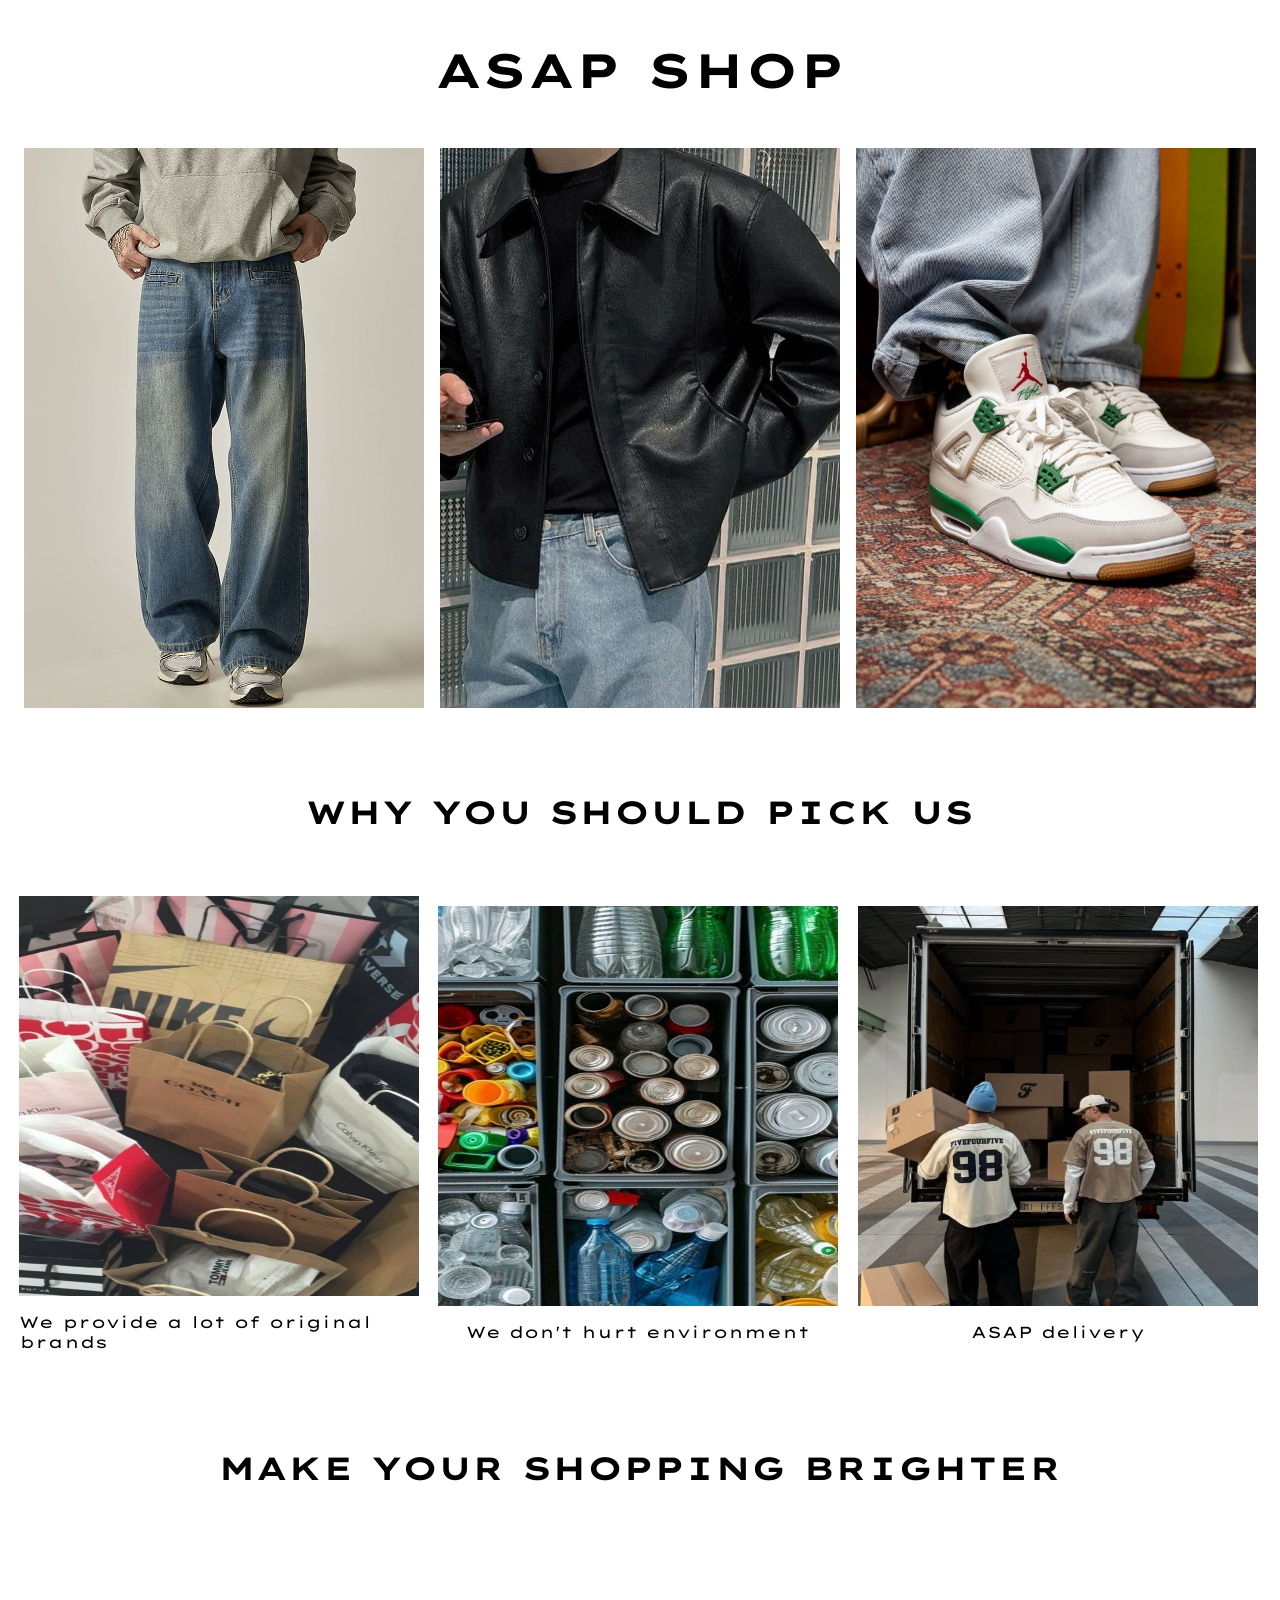
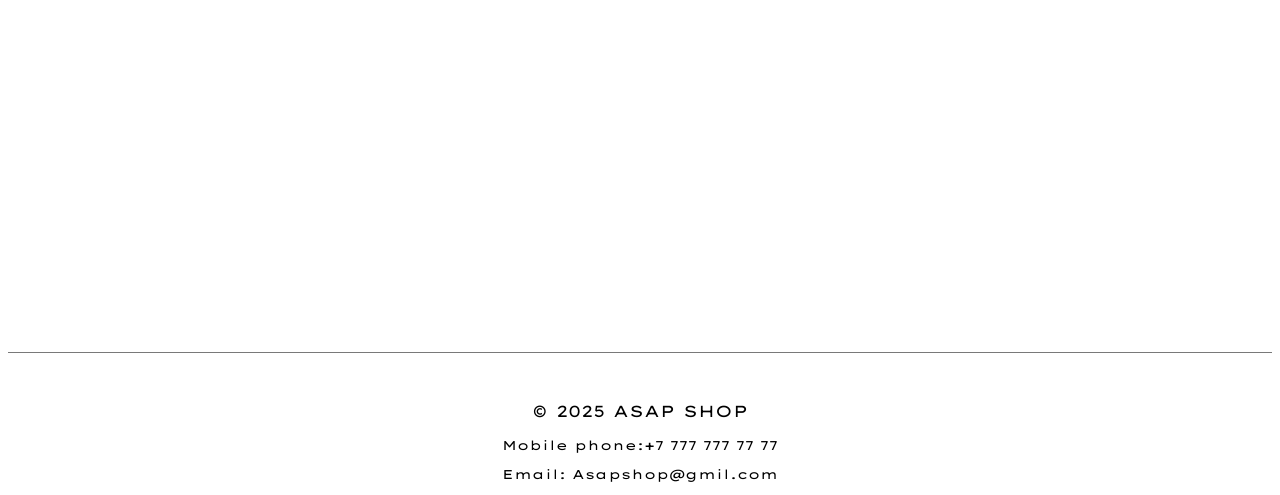
<file: index.html>
<!DOCTYPE html>
<html lang="eng">
  <head>
    <meta charset="UTF-8" />
    <title>online shop</title> 
    <link rel="stylesheet" href="style.css" />
    <script defer src="script.js"></script>
    <style>
      @import url('https://fonts.googleapis.com/css2?family=Lexend+Zetta:wght@100..900&display=swap');
      </style> 
 </head>
 <body>
  <main>
    <header>
        <div class="header__inner">
            <h1 class="title">ASAP SHOP</h1>
        </div>
    </header>
    <body>
      <div class="line">
      </div>
      <section class="navi">
       <div class="navigation">
        <a href="pants.index.html" class="nav__link"><img src="images/main__pants__img.jpg" class="nav__block"></a>
        <a href="jacket.index.html" class="nav__link"><img src="images/main__jacket__img.jpg" class="nav__block"></a>
        <a href="shoes.index.html" class="nav__link"><img src="images/main__shoes__img.jpg" class="nav__block"></a>
       </div>
      </section>
      <section class="us">
        <h1 class="us__text">WHY YOU SHOULD PICK US</h1>
          <div class="reasons">
            <div class="reason">
              <img src="images/multibrands.png" class="reason__img">
              <p class="reason__text">We provide a lot of original brands</p>
            </div>
            <div class="reason">
              <img src="images/eco__friendly.png" class="reason__img">
              <p class="reason__text">We don't hurt environment</p>
            </div>
            <div class="reason">
              <img src="images/delivery.png" class="reason__img">
              <p class="reason__text">ASAP delivery</p>
            </div>
          </div>
      </section>
      <section class="music">
        <h1 class="music__text">MAKE YOUR SHOPPING BRIGHTER</h1>
        <div class="albums">
          <iframe data-testid="embed-iframe" style="border-radius:12px" src="https://open.spotify.com/embed/playlist/37i9dQZF1FbI3oKym57t0C?utm_source=generator"  width="25%" height="352" frameBorder="0" allowfullscreen="" allow="autoplay; clipboard-write; encrypted-media; fullscreen; picture-in-picture" loading="lazy"></iframe>
          <iframe data-testid="embed-iframe" style="border-radius:12px" src="https://open.spotify.com/embed/playlist/37i9dQZF1EVKuMoAJjoTIw?utm_source=generator"  width="25%" height="352" frameBorder="0" allowfullscreen="" allow="autoplay; clipboard-write; encrypted-media; fullscreen; picture-in-picture" loading="lazy"></iframe>
          <iframe data-testid="embed-iframe" style="border-radius:12px" src="https://open.spotify.com/embed/playlist/611oKmjkYHmnL1Fk8fpfxE?utm_source=generator"  width="25%" height="352" frameBorder="0" allowfullscreen="" allow="autoplay; clipboard-write; encrypted-media; fullscreen; picture-in-picture" loading="lazy"></iframe>
        </div>
      </section>
    </body>
    <footer>
         <p class="footer__text">© 2025 ASAP SHOP</p>
         <p class="footer__cont">Mobile phone:+7 777 777 77 77</p>
         <p class="footer__cont">Email: Asapshop@gmil.com</p>
    </footer>
  </main>
</body>
</html>
</file>
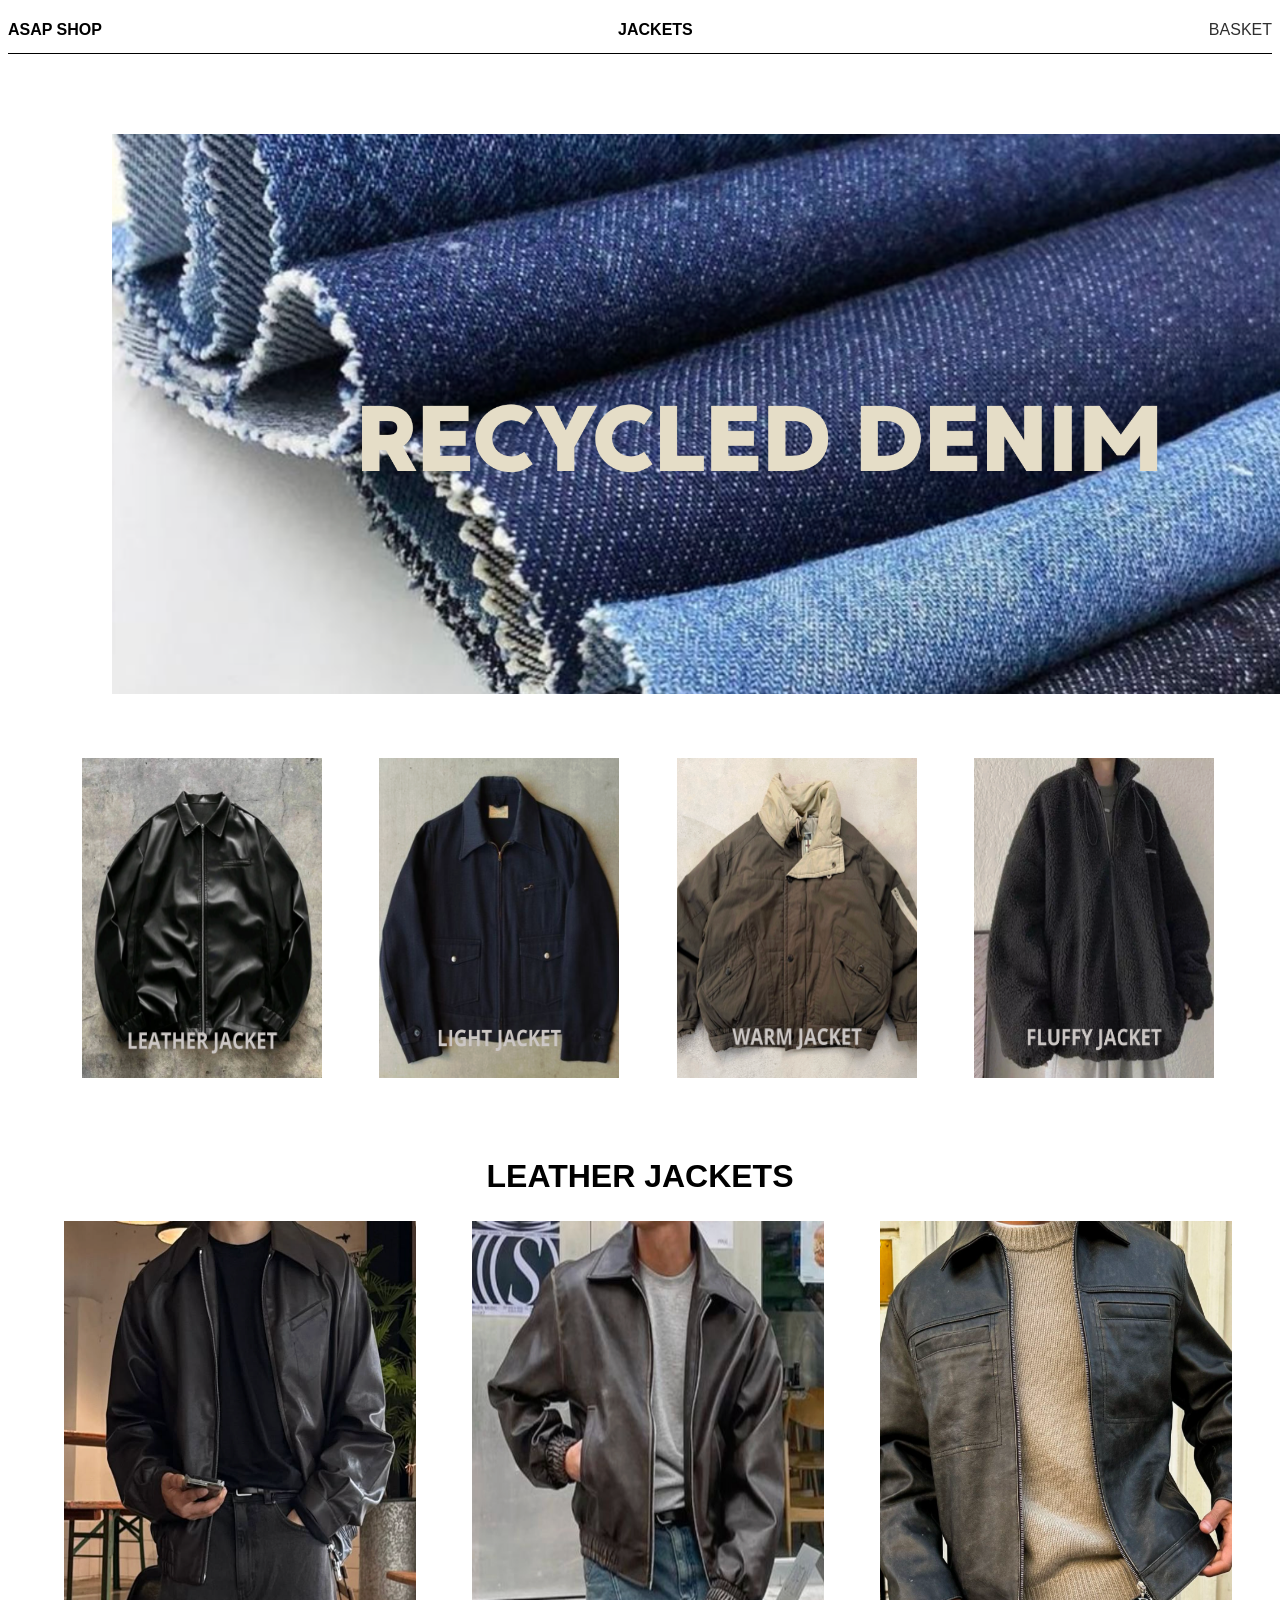
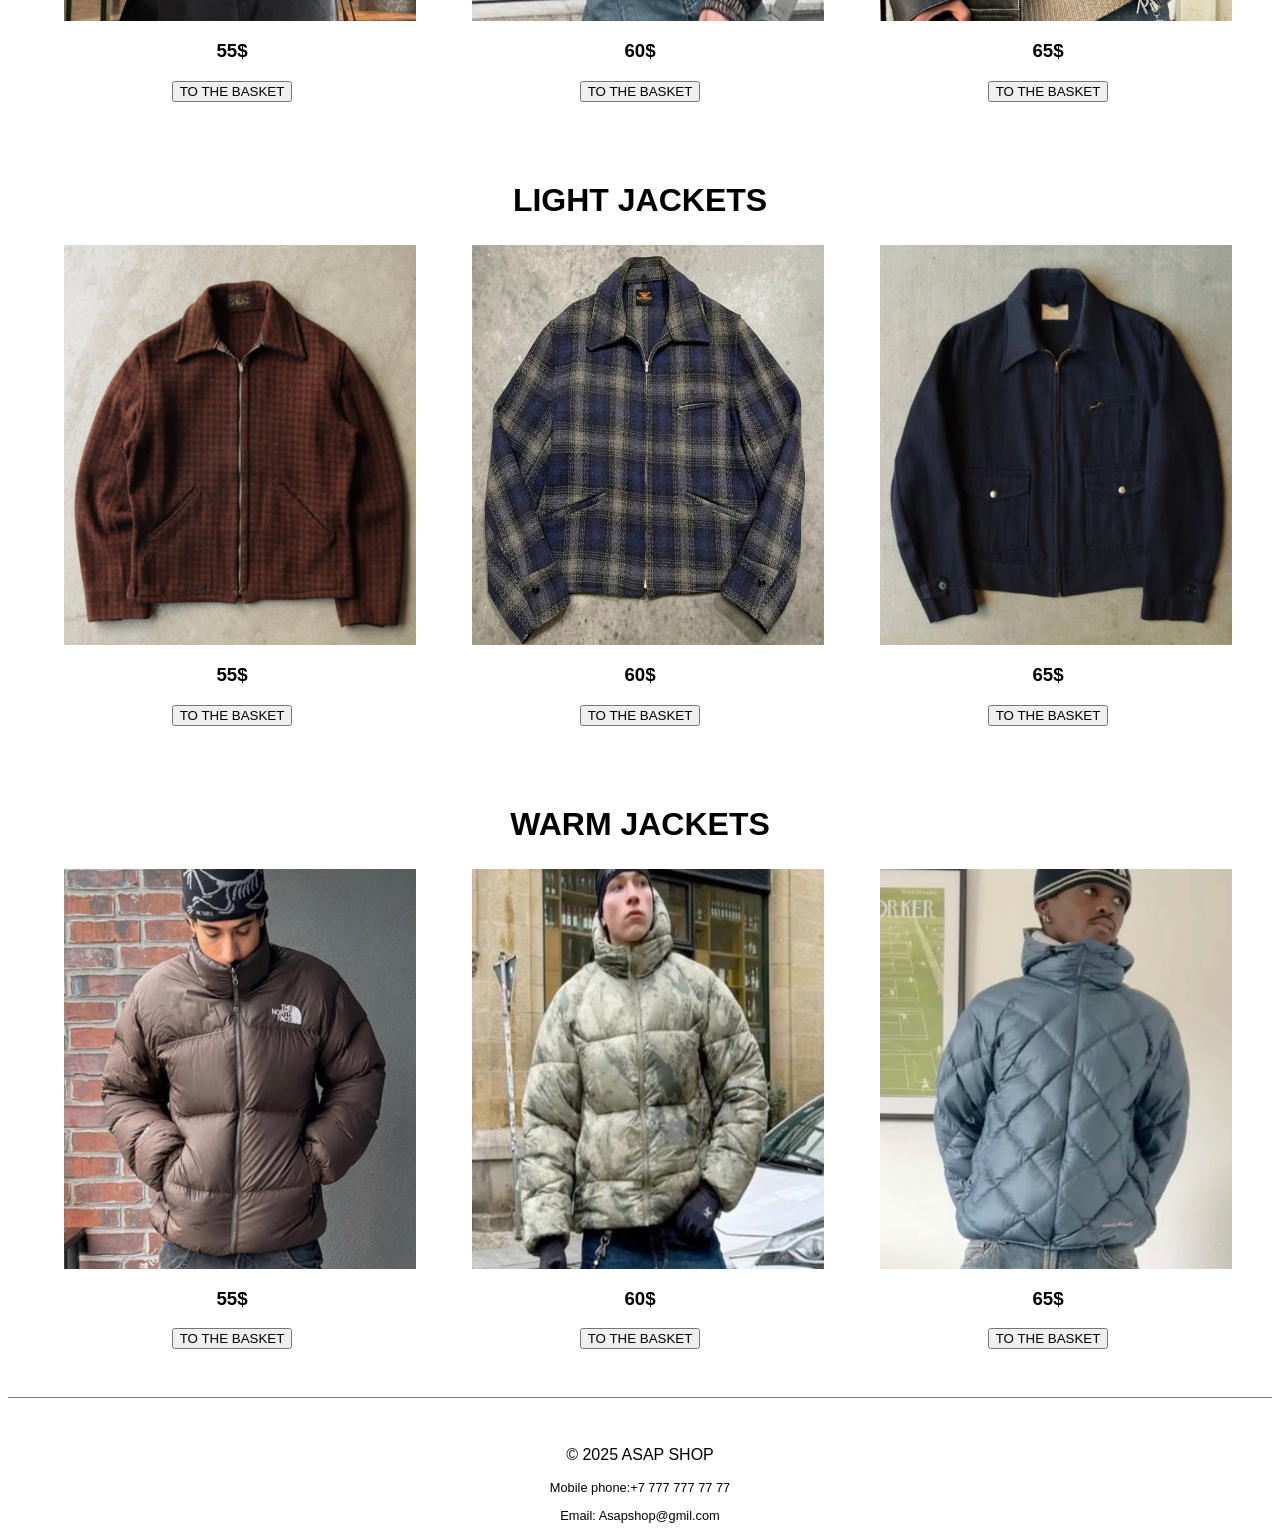
<file: jacket.index.html>
<!DOCTYPE html>
<html lang="eng">
    <head>
        <meta charset="UTF-8" />
        <title>jackets</title> 
        <link rel="stylesheet" href="style.css" />
        <script defer src="script.js"></script>
    </head>
<body>
 <main>
    <header>
        <div class="jackets__header__inner">
            <a href="index.html" style="text-decoration: none; color: black;"><h1 class="block__title">ASAP SHOP</h1></a>
            <h2 class="choosen__block">JACKETS</h2>
            <a href="basket.html" class="backet">BASKET</a>
        </div>
    </header>
         <section class="intro">
            <div class="jackets__types">
                <div class="slider">               
                    <img src="images/slider1img.png" class="slider__img">
                    <img src="images/slider2img.png" class="slider__img">
                    <img src="images/sliderjac3img.png" class="slider__img">
                </div>
                <div class="jackets">
                    <img src="images/leather__img.png" class="jackets__img">
                    <img src="images/light__img.png" class="jackets__img">
                    <img src="images/warm__img.png" class="jackets__img">
                    <img src="images/fluffy__img.png" class="jackets__img">
                </div>
         </section>
         <section class="leja">
                <h1 class="product__text">LEATHER JACKETS</h1>
                    <div class="lejackets">
                         <div class="lejacket">
                            <div class="jacket__inner">
                                <img src="images/leja1.png" class="product__img">
                                <h3 class="cost">55$</h3>
                                <button class ='character__select' onclick='charSelect("${this.image}")'>TO THE BASKET</button>
                            </div> 
                        </div>
                         <div class="lejacket">
                            <div class="jacket__inner">
                                <img src="images/leja2.png" class="product__img">
                                <h3 class="cost">60$</h3>
                                <button class ='character__select' onclick='charSelect("${this.image}")'>TO THE BASKET</button>
                            </div> 
                        </div>
                         <div class="lejacket">
                            <div class="jacket__inner">
                                <img src="images/leja3.png" class="product__img">
                                <h3 class="cost">65$</h3>
                                <button class ='character__select' onclick='charSelect("${this.image}")'>TO THE BASKET</button>
                            </div> 
                        </div>
                    </div>
         </section>
         <section class="lija">      
                <h1 class="product__text">LIGHT JACKETS</h1>
                    <div class="lijackets">
                        <div class="lijacket">
                            <div class="jacket__inner">
                                <img src="images/lija1.png" class="product__img">
                                <h3 class="cost">55$</h3>
                                <button class ='character__select' onclick='charSelect("${this.image}")'>TO THE BASKET</button>
                            </div> 
                        </div>
                         <div class="lijacket">
                            <div class="jacket__inner">
                                <img src="images/lija2.png" class="product__img">
                                <h3 class="cost">60$</h3>
                                <button class ='character__select' onclick='charSelect("${this.image}")'>TO THE BASKET</button>
                            </div> 
                        </div>
                         <div class="lijacket">
                            <div class="jacket__inner">
                                <img src="images/lija3.png" class="product__img">
                                <h3 class="cost">65$</h3>
                                <button class ='character__select' onclick='charSelect("${this.image}")'>TO THE BASKET</button>
                            </div> 
                        </div>
                    </div>
         </section>
         <section class="waja">        
                <h1 class="product__text">WARM JACKETS</h1>
                    <div class="wajackets">
                        <div class="wajacket">
                            <div class="jacket__inner">
                                <img src="images/waja1.png" class="product__img">
                                <h3 class="cost">55$</h3>
                                <button class ='character__select' onclick='charSelect("${this.image}")'>TO THE BASKET</button>
                            </div> 
                        </div>
                         <div class="wajacket">
                            <div class="jacket__inner">
                                <img src="images/waja2.png" class="product__img">
                                <h3 class="cost">60$</h3>
                                <button class ='character__select' onclick='charSelect("${this.image}")'>TO THE BASKET</button>
                            </div> 
                        </div>
                         <div class="wajacket">
                            <div class="jacket__inner">
                                <img src="images/waja3.png" class="product__img">
                                <h3 class="cost">65$</h3>
                                <button class ='character__select' onclick='charSelect("${this.image}")'>TO THE BASKET</button>
                            </div> 
                        </div>
                    </div>
         </section>
         <footer>
              <p class="footer__text">© 2025 ASAP SHOP</p>
              <p class="footer__cont">Mobile phone:+7 777 777 77 77</p>
              <p class="footer__cont">Email: Asapshop@gmil.com</p>
         </footer>
        </main>
    </body>
 </html>
</file>
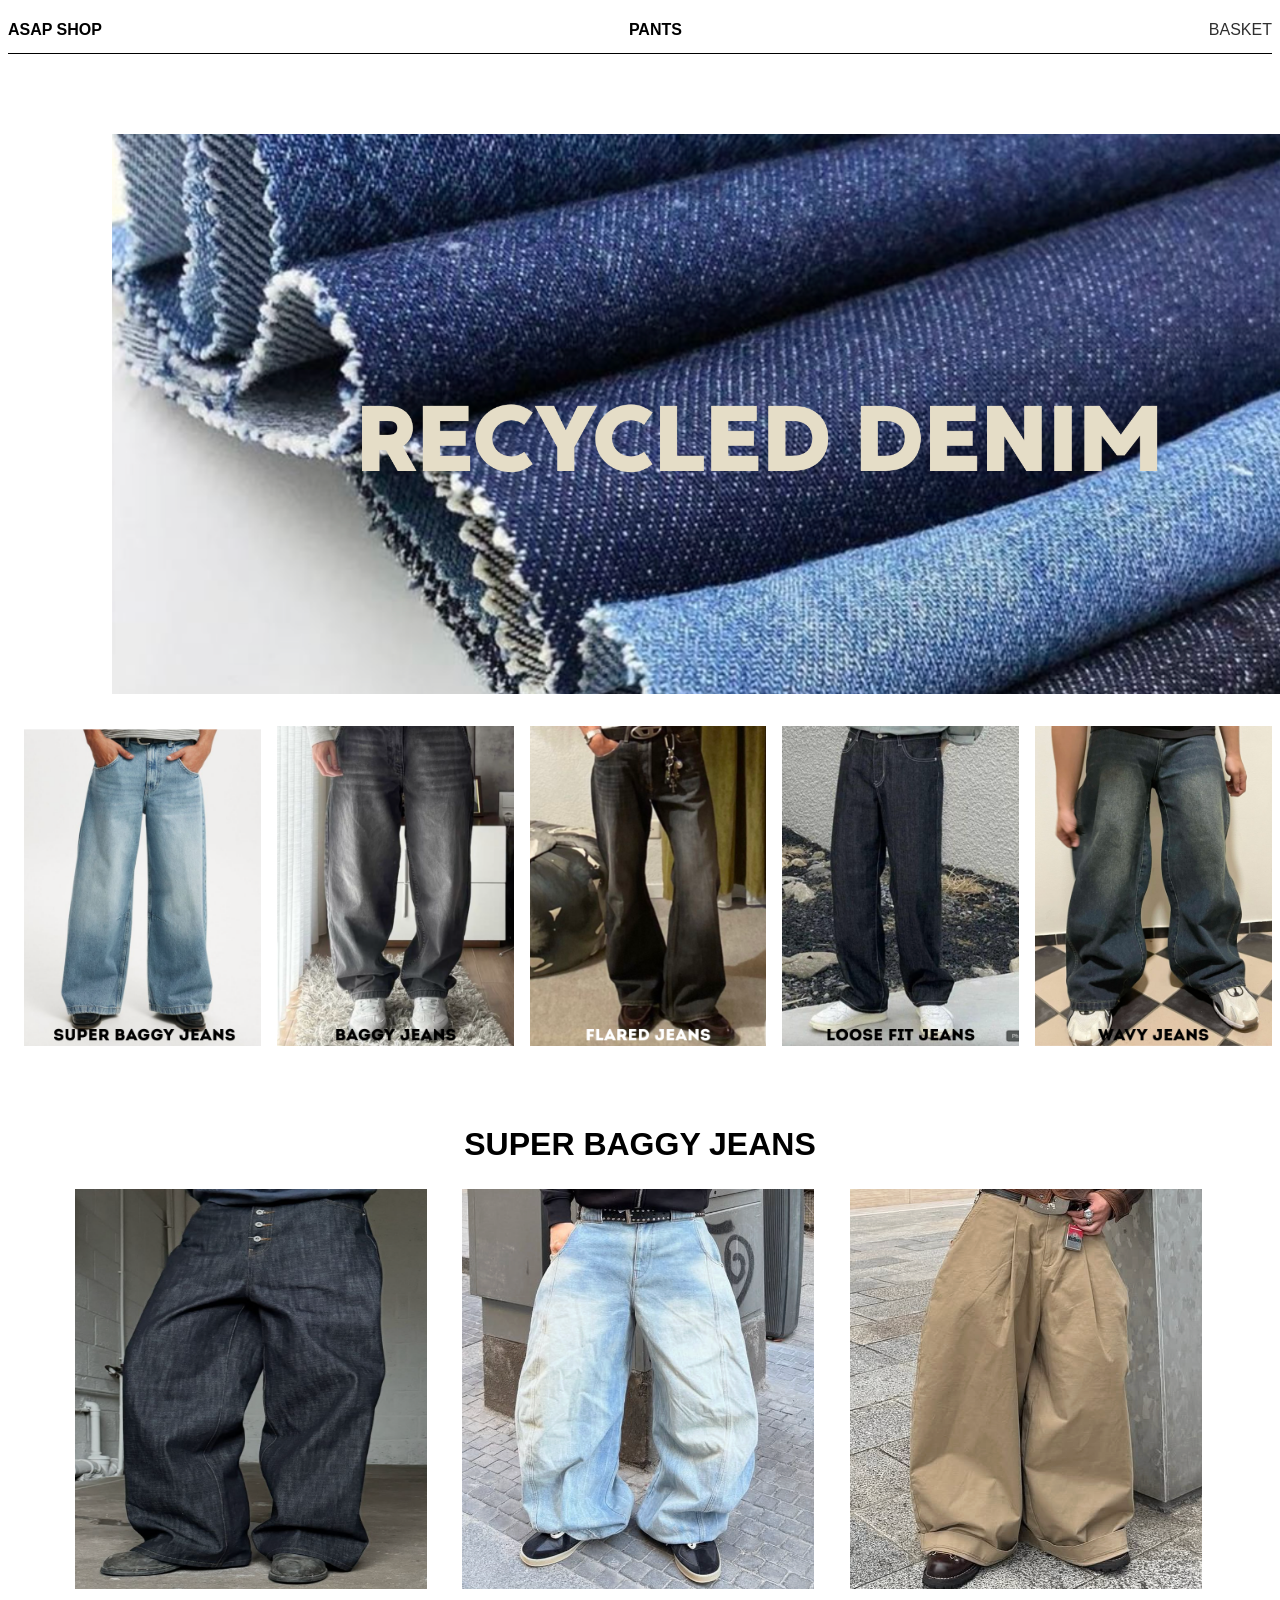
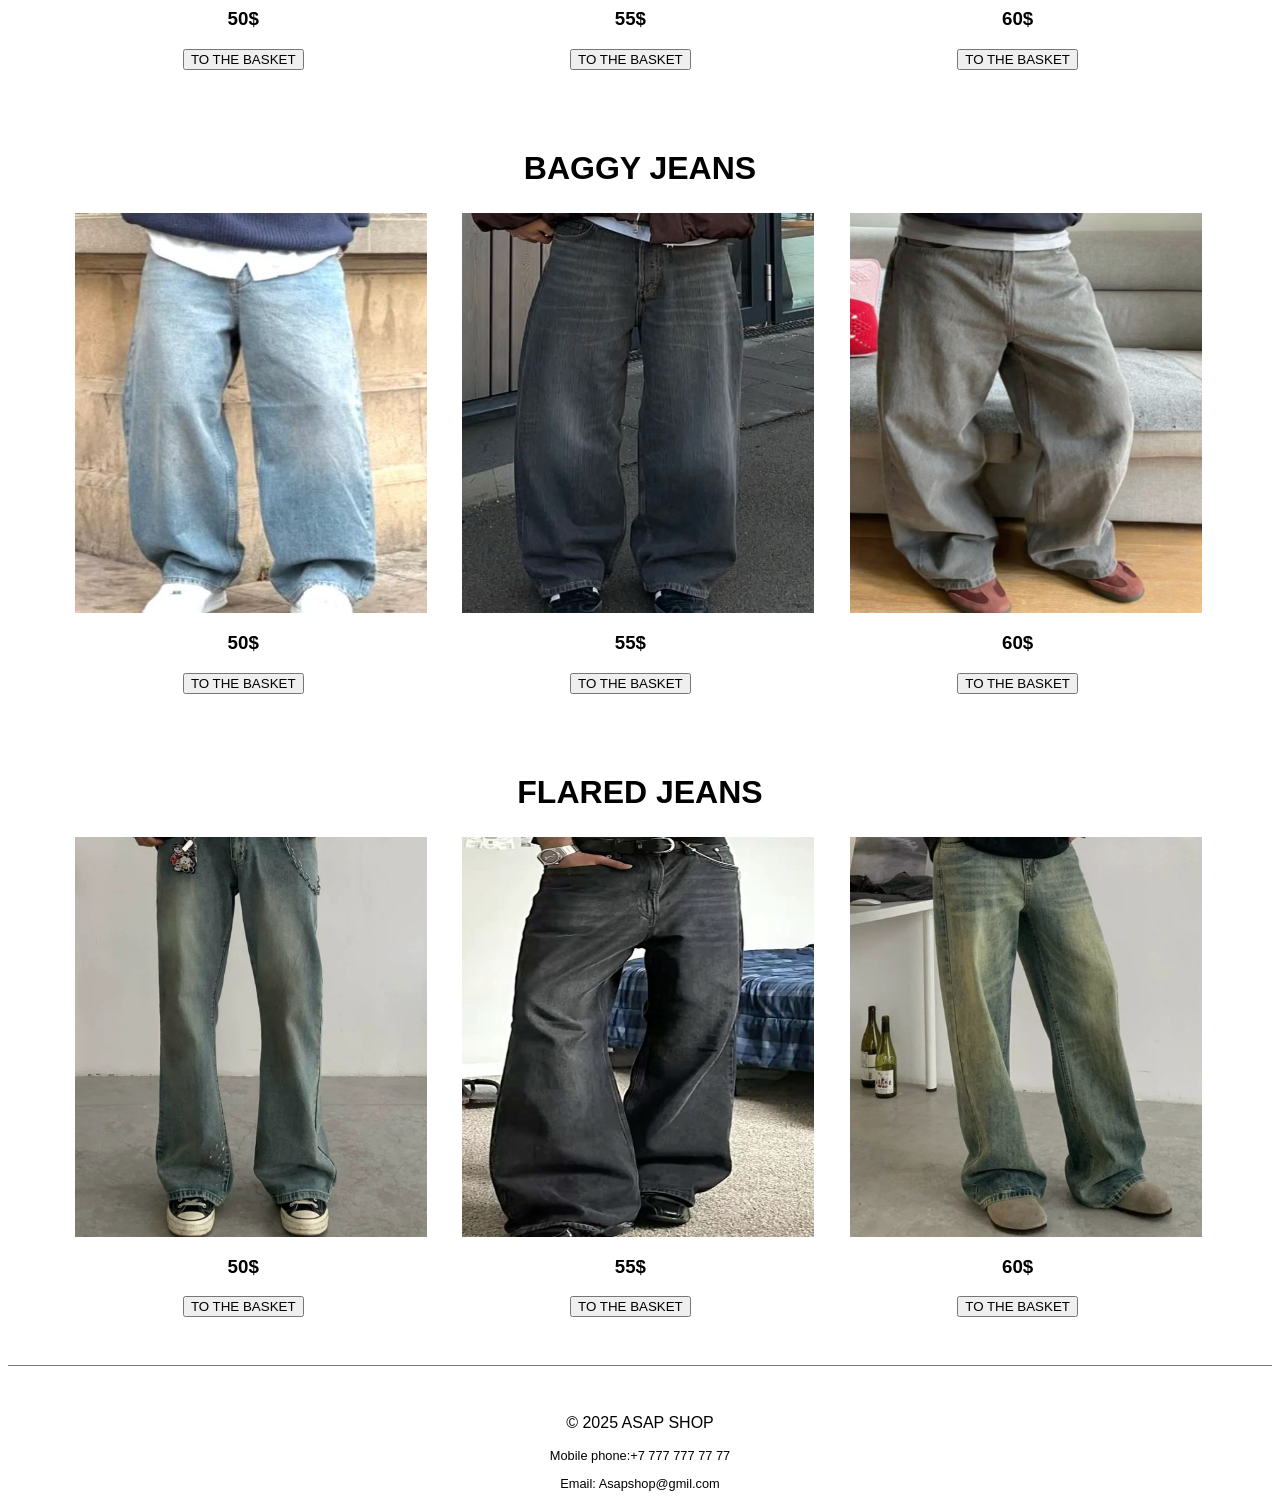
<file: pants.index.html>
<!DOCTYPE html>
<html lang="eng">
    <head>
        <meta charset="UTF-8" />
        <title>jeans</title> 
        <link rel="stylesheet" href="style.css" />
        <script defer src="script.js"></script>
    </head>
<body>
 <main>
    <header>
        <div class="pants__header__inner">
            <a href="index.html" style="text-decoration: none; color: black;"><h1 class="block__title">ASAP SHOP</h1></a>
            <h2 class="choosen__block">PANTS</h2>
            <a href="basket.html" class="backet">BASKET</a>
        </div>
    </header>
        <section class="intro">
            <div class="jeans__types">
                <div class="slider">               
                    <img src="images/slider1img.png" class="slider__img">
                    <img src="images/slider2img.png" class="slider__img">
                    <img src="images/slider3img.png" class="slider__img">
                </div>
                <div class="pants">
                    <img src="images/super.baggy.png" class="jeans__img">
                    <img src="images/baggy.png" class="jeans__img">
                    <img src="images/flared.png" class="jeans__img">
                    <img src="images/loose.png" class="jeans__img">
                    <img src="images/wavy.png" class="jeans__img">
                </div>
            </div>
        </section>
        <section class="sbj">
            <h1 class="product__text">SUPER BAGGY JEANS</h1>
                <div class="sbjeans">
                     <div class="sb__one__jeans">
                        <img src="images/sbj1.png" class="product__img">
                        <h3 class="cost">50$</h3>
                        <button class ='character__select' onclick='charSelect("${this.image}")'>TO THE BASKET</button> 
                    </div>
                    <div class="sb__one__jeans">
                        <img src="images/sbj2.png" class="product__img">
                        <h3 class="cost">55$</h3>
                        <button class ='character__select' onclick='charSelect("${this.image}")'>TO THE BASKET</button> 
                    </div>
                    <div class="sb__one__jeans">
                        <img src="images/sbj3.png" class="product__img">
                        <h3 class="cost">60$</h3>
                        <button class ='character__select' onclick='charSelect("${this.image}")'>TO THE BASKET</button> 
                    </div>
                </div>
                </div>
        </section>
        <section class="bg">
            <h1 class="product__text">BAGGY JEANS</h1>
                <div class="bjeans">
                    <div class="b__one__jeans">
                    <img src="images/bj1.png" class="product__img">
                    <h3 class="cost">50$</h3>
                    <button class ='character__select' onclick='charSelect("${this.image}")'>TO THE BASKET</button> 
                </div>
                <div class="bjeans">
                    <div class="b__one__jeans">
                    <img src="images/bj2.png" class="product__img">
                    <h3 class="cost">55$</h3>
                    <button class ='character__select' onclick='charSelect("${this.image}")'>TO THE BASKET</button> 
                </div>
                <div class="bjeans">
                    <div class="b__one__jeans">
                    <img src="images/bj3.png" class="product__img">
                    <h3 class="cost">60$</h3>
                    <button class ='character__select' onclick='charSelect("${this.image}")'>TO THE BASKET</button> 
                </div>
        </section>
        <section class="fj">
            <h1 class="product__text">FLARED JEANS</h1>
                <div class="fjeans">
                    <div class="f__one__jeans">
                        <img src="images/fj1.png" class="product__img">
                        <h3 class="cost">50$</h3>
                        <button class ='character__select' onclick='charSelect("${this.image}")'>TO THE BASKET</button> 
                    </div>
                    <div class="f__one__jeans">
                        <img src="images/fj2.png" class="product__img">
                        <h3 class="cost">55$</h3>
                        <button class ='character__select' onclick='charSelect("${this.image}")'>TO THE BASKET</button> 
                    </div>
                    <div class="f__one__jeans">
                        <img src="images/fj3.png" class="product__img">
                        <h3 class="cost">60$</h3>
                        <button class ='character__select' onclick='charSelect("${this.image}")'>TO THE BASKET</button> 
                    </div>
                </div>
        </section>
        <footer>
             <p class="footer__text">© 2025 ASAP SHOP</p>
             <p class="footer__cont">Mobile phone:+7 777 777 77 77</p>
             <p class="footer__cont">Email: Asapshop@gmil.com</p>
        </footer>
  </main>
</body>
</html>
</file>
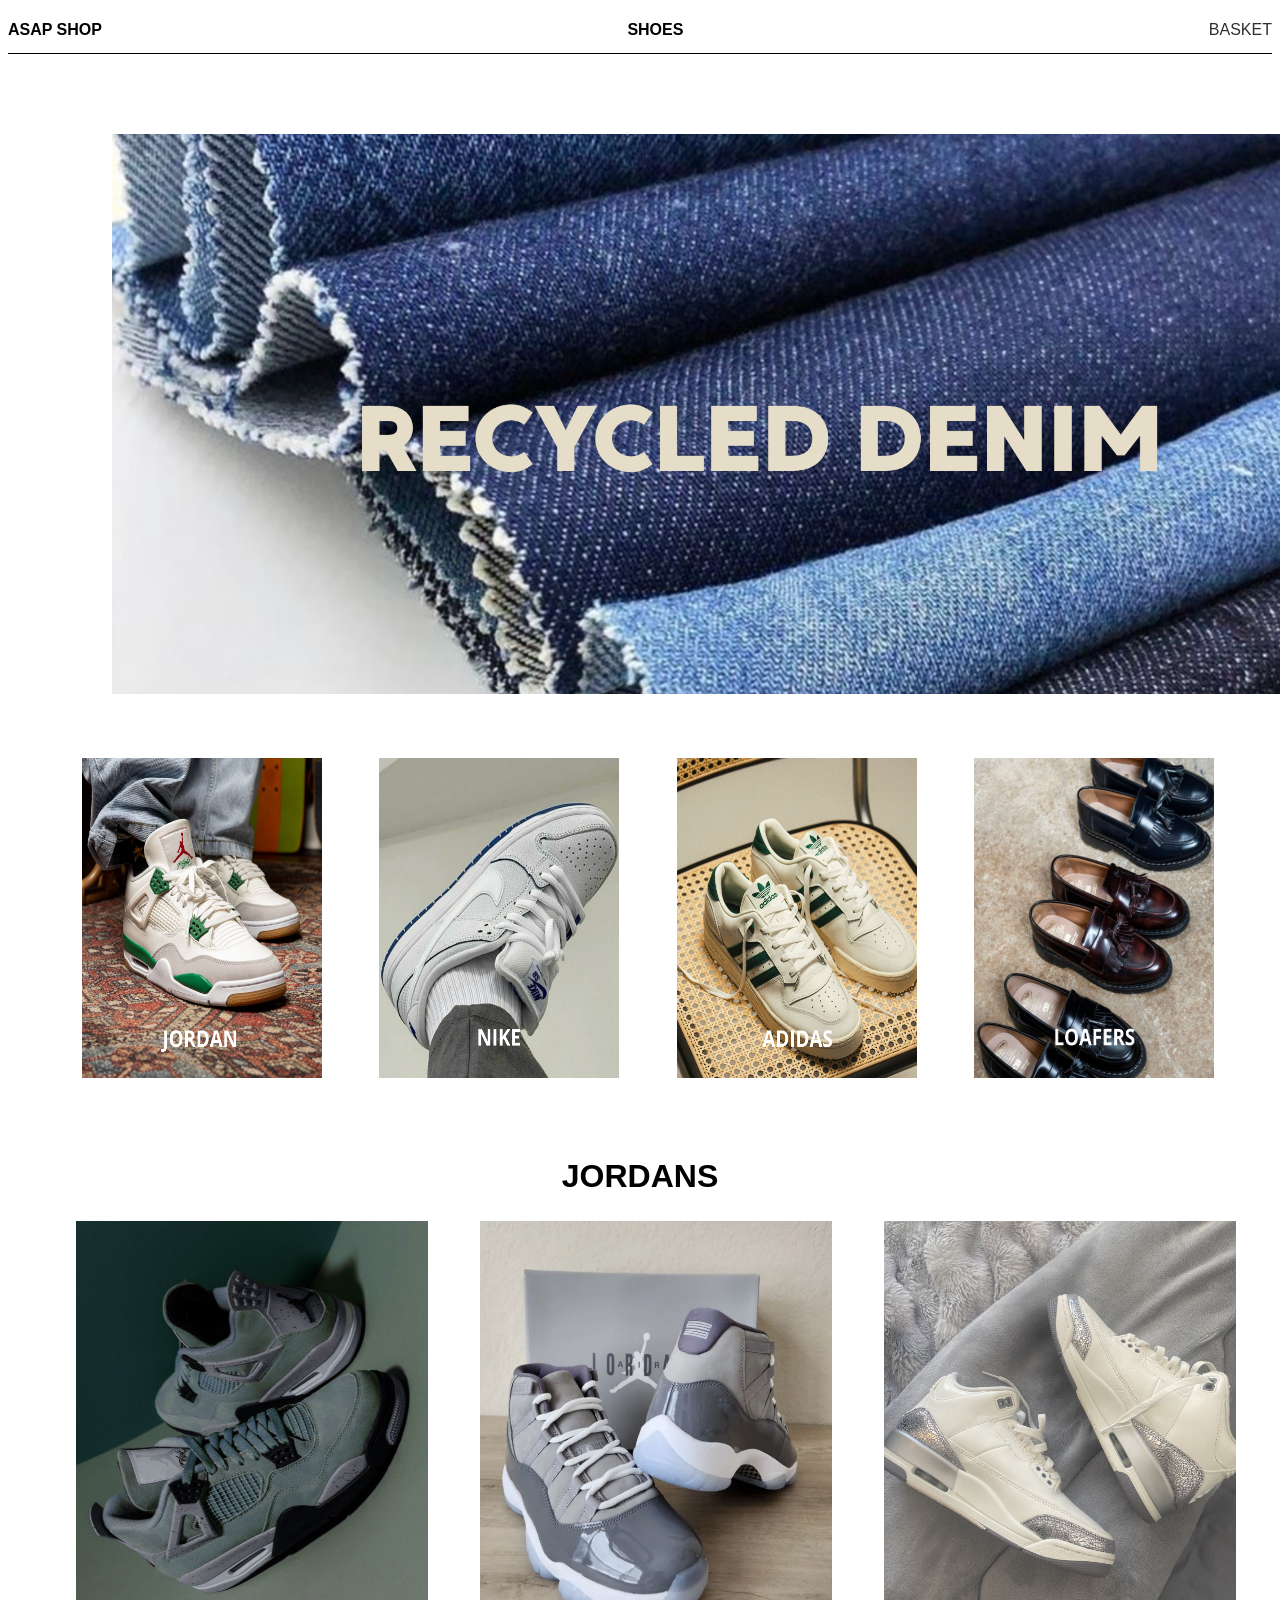
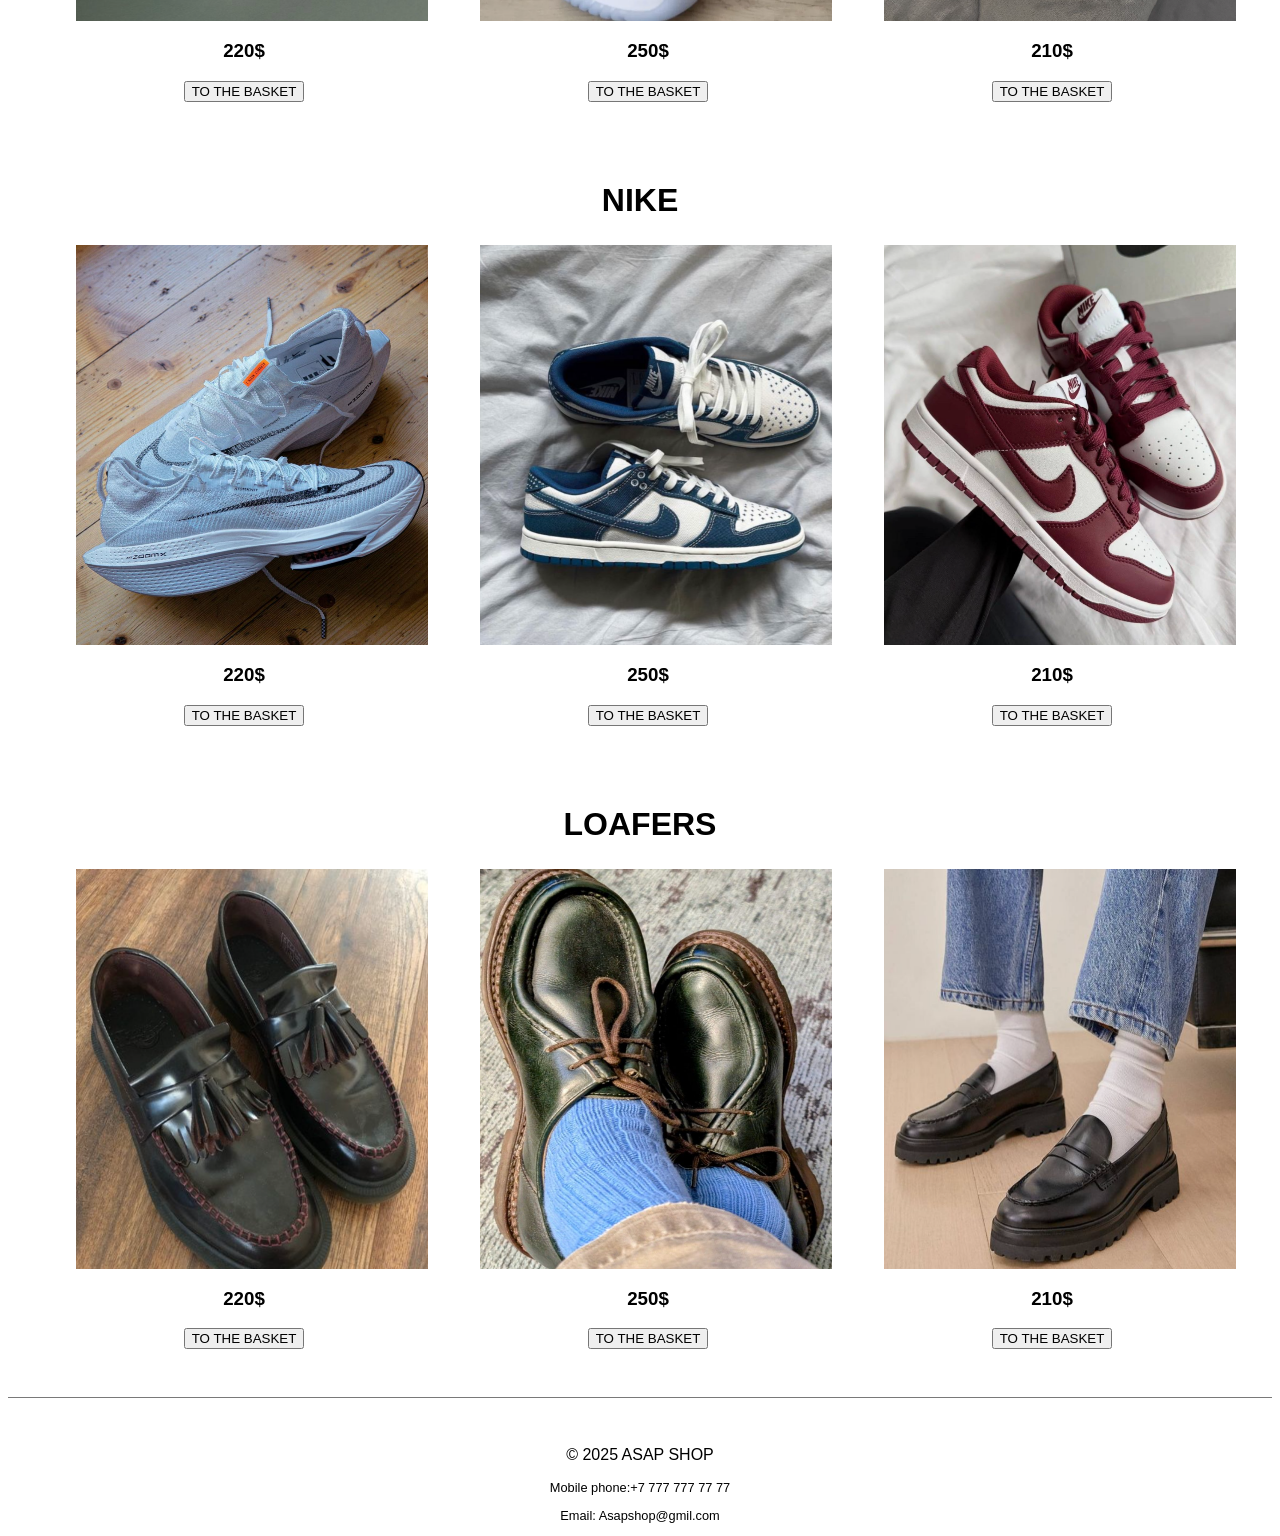
<file: shoes.index.html>
<!DOCTYPE html>
<html lang="eng">
    <head>
        <meta charset="UTF-8" />
        <title>shoes</title> 
        <link rel="stylesheet" href="style.css" />
        <script defer src="script.js"></script>
    </head>
<body>
 <main>
    <header>
        <div class="shoes__header__inner">
            <a href="index.html" style="text-decoration: none; color: black;"><h1 class="block__title">ASAP SHOP</h1></a>
            <h2 class="choosen__block">SHOES</h2>
            <a href="basket.html" class="backet">BASKET</a>
        </div>
    </header>
         <section class="intro">
                <div class="slider">               
                    <img src="images/slider1img.png" class="slider__img">
                    <img src="images/slider2img.png" class="slider__img">
                    <img src="images/shoes__slider__img3.png" class="slider__img">
                </div>
                <div class="shoes">
                    <img src="images/jordans__img.png" class="shoes__img">
                    <img src="images/nike__img.png" class="shoes__img">
                    <img src="images/adidas__img.png" class="shoes__img">
                    <img src="images/loafers__img.png" class="shoes__img">
                </div>
         </section>
         <section class="jos">
            <h1 class="product__text">JORDANS</h1>
                <div class="sneakers">
                    <div class="shoe">
                            <div class="shoe__inner">
                                <img src="images/jo1.png" class="product__img">
                                <h3 class="cost">220$</h3>
                                <button class ='character__select' onclick='charSelect("${this.image}")'>TO THE BASKET</button>
                            </div> 
                    </div>
                    <div class="shoe">
                            <div class="shoe__inner">
                                <img src="images/jo2.png" class="product__img">
                                <h3 class="cost">250$</h3>
                                <button class ='character__select' onclick='charSelect("${this.image}")'>TO THE BASKET</button>
                            </div> 
                    </div>
                    <div class="shoe">
                            <div class="shoe__inner">
                                <img src="images/jo3.png" class="product__img">
                                <h3 class="cost">210$</h3>
                                <button class ='character__select' onclick='charSelect("${this.image}")'>TO THE BASKET</button>
                            </div> 
                    </div>
                </div>
        </section>
        <section class="nis">
            <h1 class="product__text">NIKE</h1>
                <div class="sneakers">
                    <div class="shoe">
                            <div class="shoe__inner">
                                <img src="images/n1.png" class="product__img">
                                <h3 class="cost">220$</h3>
                                <button class ='character__select' onclick='charSelect("${this.image}")'>TO THE BASKET</button>
                            </div> 
                    </div>
                    <div class="shoe">
                            <div class="shoe__inner">
                                <img src="images/n2.png" class="product__img">
                                <h3 class="cost">250$</h3>
                                <button class ='character__select' onclick='charSelect("${this.image}")'>TO THE BASKET</button>
                            </div> 
                    </div>
                    <div class="shoe">
                            <div class="shoe__inner">
                                <img src="images/n3.png" class="product__img">
                                <h3 class="cost">210$</h3>
                                <button class ='character__select' onclick='charSelect("${this.image}")'>TO THE BASKET</button>
                            </div> 
                    </div>
                </div>
        </section>
        <section class="los">
            <h1 class="product__text">LOAFERS</h1>
                <div class="sneakers">
                    <div class="shoe">
                            <div class="shoe__inner">
                                <img src="images/l1.png" class="product__img">
                                <h3 class="cost">220$</h3>
                                <button class ='character__select' onclick='charSelect("${this.image}")'>TO THE BASKET</button>
                            </div> 
                    </div>
                    <div class="shoe">
                            <div class="shoe__inner">
                                <img src="images/l2.png" class="product__img">
                                <h3 class="cost">250$</h3>
                                <button class ='character__select' onclick='charSelect("${this.image}")'>TO THE BASKET</button>
                            </div> 
                    </div>
                    <div class="shoe">
                            <div class="shoe__inner">
                                <img src="images/l3.png" class="product__img">
                                <h3 class="cost">210$</h3>
                                <button class ='character__select' onclick='charSelect("${this.image}")'>TO THE BASKET</button>
                            </div> 
                    </div>
                </div>
        </section>
         <footer>
              <p class="footer__text">© 2025 ASAP SHOP</p>
              <p class="footer__cont">Mobile phone:+7 777 777 77 77</p>
              <p class="footer__cont">Email: Asapshop@gmil.com</p>
         </footer>
        </main>
    </body>
 </html>
</file>
<file: style.css>
body {
  font-family: "Lexend Zetta", sans-serif;
  font-optical-sizing: auto;
  font-weight: weight;
  font-style: normal;
}
section{
  margin-top: 5em;
}

main{
    background-color:white;
}
.header__inner{
    display: flex;
    flex-direction: column;
    justify-content: center;
    align-items: center;
}
.title{
    display: flex;
    justify-content: center;
    align-items: center;
    font-size: 3em;
}
.navi{
    margin-top: 1em;
}
.navigation {
  display: flex;
  gap: 1em;
  justify-content: center;
}
.blocks{
  display: flex;
  flex-direction: row;
  justify-content: center;
  align-items: center;
}
.nav__block {
  width: 25em;
  height: 35em;
  object-fit: cover;
  transition: transform 0.4s ease;
}

.nav__link {
  display: block;
  overflow: hidden;
}

.nav__link:hover .nav__block {
  transform: scale(1.2); 
}
.us__text{
  font-size: 2em;
  display: flex;
  justify-content: center;
  align-items: center;
}
.reasons{
    display: flex;
    flex-direction: row;
    justify-content: center;
    flex-wrap: nowrap;
    align-items: center;
    margin-top: 4em;
    margin-left: 1em;
}
.reason{
    display: flex;
    flex-direction: column;
    align-items: center;
    margin-right: 1.2em;
}
.reason__img{
    height: 25em;
    width: 25em;
}
.music__text{
  display: flex;
  justify-content: center;
  font-size: 2em;
}
.albums{
  display: flex;
  justify-content: space-evenly;
  margin-top: 4em;
}
footer {
  border-top: 1px solid #797979; 
  margin-top: 3em;           
  padding-top: 2em;  
}       
.footer__text{
    display: flex;
    justify-content: center;
    height: 2,5em;
}
.footer__cont{
    display: flex;
    justify-content: center;
    font-size: 0.8em;
}
.pants__header__inner{
  display: flex;
  flex-direction: row;
  justify-content: space-between;
  align-items: center;
  border-bottom: black 0.1em solid;
}
.block__title{
  display: flex;
  justify-content: center;
  font-size: 1em;
}
.choosen__block{
  font-size: 1em;
}
.backet{
  display: flex;
  justify-content: end;
  margin-right: 1,5em;
  text-decoration: none;
  color: #2f2f2f;
}

.jeans__title{
  display: flex;
  justify-content: center;
  font-size: 2em;
}
.jeans__img{
  display: flex;
  justify-content: center;
  height: 20em;
  width: 15em;
  margin-left: 1em;
}
.pants{
  display: flex;
  flex-direction: row;
  justify-content: center;
  align-items: center;
}
.slider{
  margin-left: 6.5em;
  margin-top: 2em;
  margin-bottom: 2em;
  height: 35em;
  width: 79em;
  position: relative;
  overflow: hidden;
}
.slider__img{
  height: 100%;
  width: 100%;
  position: absolute;
  top: 0;
  left: 0;
  opacity: 0;
  transition: opacity 0.8 ease ease-in-out;
}
.slider__img.active{
  opacity: 1;
  z-index: 1;
}
.slider img{
  position: absolute;
  top: 50%;
  transform: translateY(-50%);
  z-index: 1;
}
.product__text{
  display: flex;
  justify-content: center;
  font-size: 2em;
}
.product__img{
  height: 25em;
  width: 22em;
  margin-left: 1em;
}
.sbjeans{
    display: flex;
    flex-direction: row;
    justify-content: center;
    flex-wrap: nowrap;
    align-items: center;
}
.sb__one__jeans{
    display: flex;
    flex-direction: column;
    align-items: center;
    margin-right: 1.2em;
}
.bjeans{
    display: flex;
    flex-direction: row;
    justify-content: center;
    flex-wrap: nowrap;
    align-items: center;
}
.b__one__jeans{
    display: flex;
    flex-direction: column;
    align-items: center;
    margin-right: 1.2em;
}
.fjeans{
    display: flex;
    flex-direction: row;
    justify-content: center;
    flex-wrap: nowrap;
    align-items: center;
}
.f__one__jeans{
    display: flex;
    flex-direction: column;
    align-items: center;
    margin-right: 1.2em;
}
.jackets__header__inner{
  display: flex;
  flex-direction: row;
  justify-content: space-between;
  align-items: center;
  border-bottom: black 0.1em solid;
}
.jackets__img{
  display: flex;
  justify-content: space-evenly;
  height: 20em;
  width: 15em;
  margin-top: 2em;
}
.jackets{
  display: flex;
  flex-direction: row;
  justify-content: space-evenly;
  align-items: center;
  margin-left: 1em;
}
.jacket__inner{
  display: flex;
  flex-direction: column;
  align-items: center;
}
.jacket{
  display: flex;
  justify-content: space-evenly;
  align-items: center;
}
.lejackets{
  display: flex;
  flex-direction: row;
  justify-content: space-evenly;
  align-items: center;
}
.lijackets{
  display: flex;
  flex-direction: row;
  justify-content: space-evenly;
  align-items: center;
}
.lijacket{
  display: flex;
  flex-direction: row;
  justify-content: space-evenly;
  align-items: center;
}
.wajackets{
  display: flex;
  flex-direction: row;
  justify-content: space-evenly;
  align-items: center;
}
.wajacket{
  display: flex;
  flex-direction: row;
  justify-content: space-evenly;
  align-items: center;
}
.shoes__header__inner{
  display: flex;
  flex-direction: row;
  justify-content: space-between;
  align-items: center;
  border-bottom: black 0.1em solid;
}
.shoes{
  display: flex;
  flex-direction: row;
  justify-content: space-evenly;
  align-items: center;
  margin-left: 1em;
}
.shoes__img{
  display: flex;
  justify-content: space-evenly;
  height: 20em;
  width: 15em;
  margin-top: 2em;
}
.sneakers{
  display: flex;
  flex-direction: row;
  justify-content: space-evenly;
  align-items: center;
  margin-left: 1em;
}
.shoe__inner{
  display: flex;
  flex-direction: column;
  align-items: center;
}
.shoe{
  display: flex;
  justify-content: space-evenly;
  align-items: center;
}
</file>
